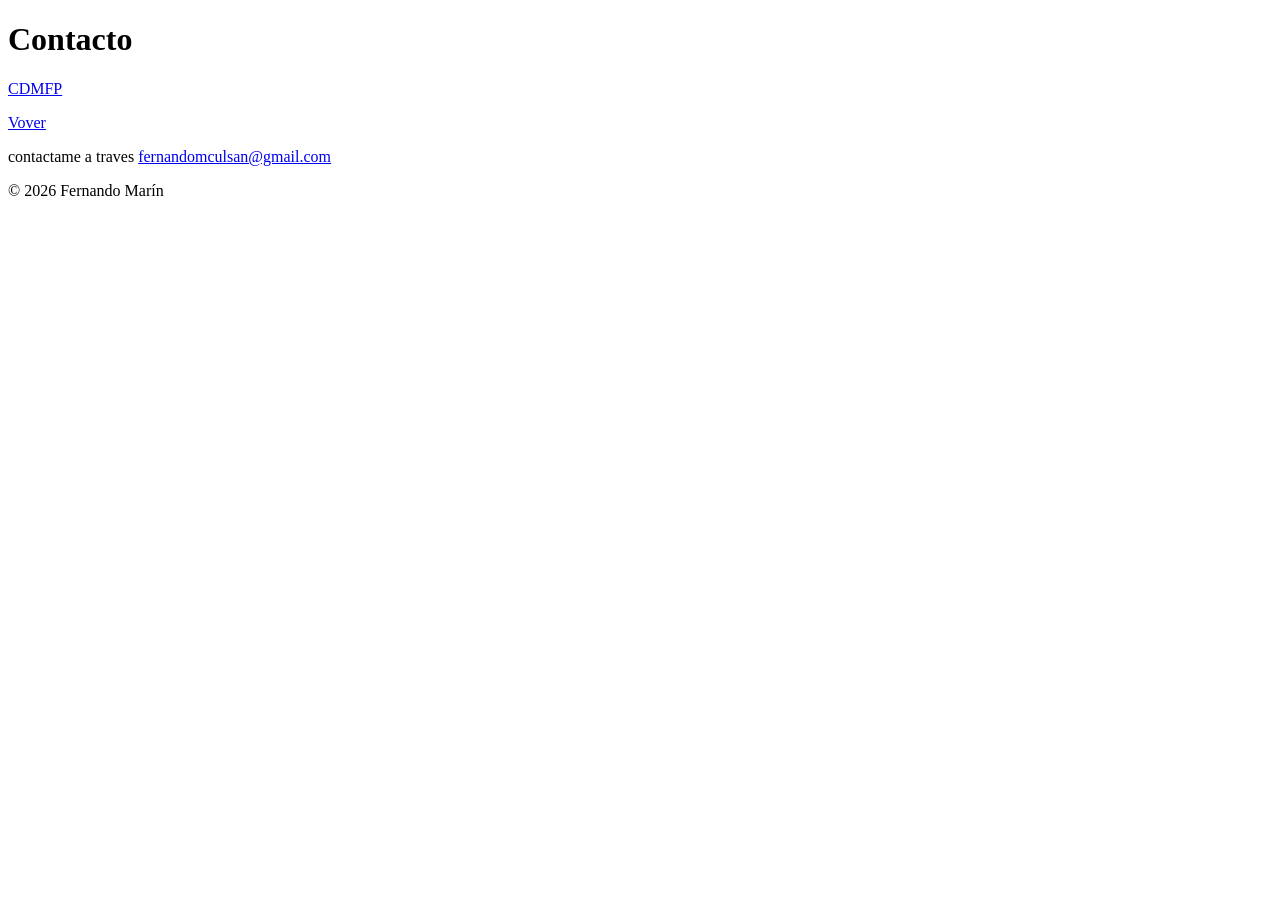
<file: Contacto.html>
<!DOCTYPE html>
<html lang="es">
<head>
    <meta charset="UTF-8">
    <meta name="viewport" content="width=device-width, initial-scale=1.0">
    <title>Contacto</title>
</head>
<body>
    <head>
        <h1>Contacto</h1>
        <nav>
        <a href="https://cdmfp.es" target="_blank"
        title="Ir a CDMFP">CDMFP</a>
    </nav>
        <p><a href="Página deportiva.html">Vover</a></p>
    </head>
    <main>
        <p>contactame a traves <a href="mailto:fernandomculsan@gmail.com">fernandomculsan@gmail.com</a></p>
    </main>
<footer>
    &copy; 2026 Fernando Marín
</footer>
</body>
</html>
</file>
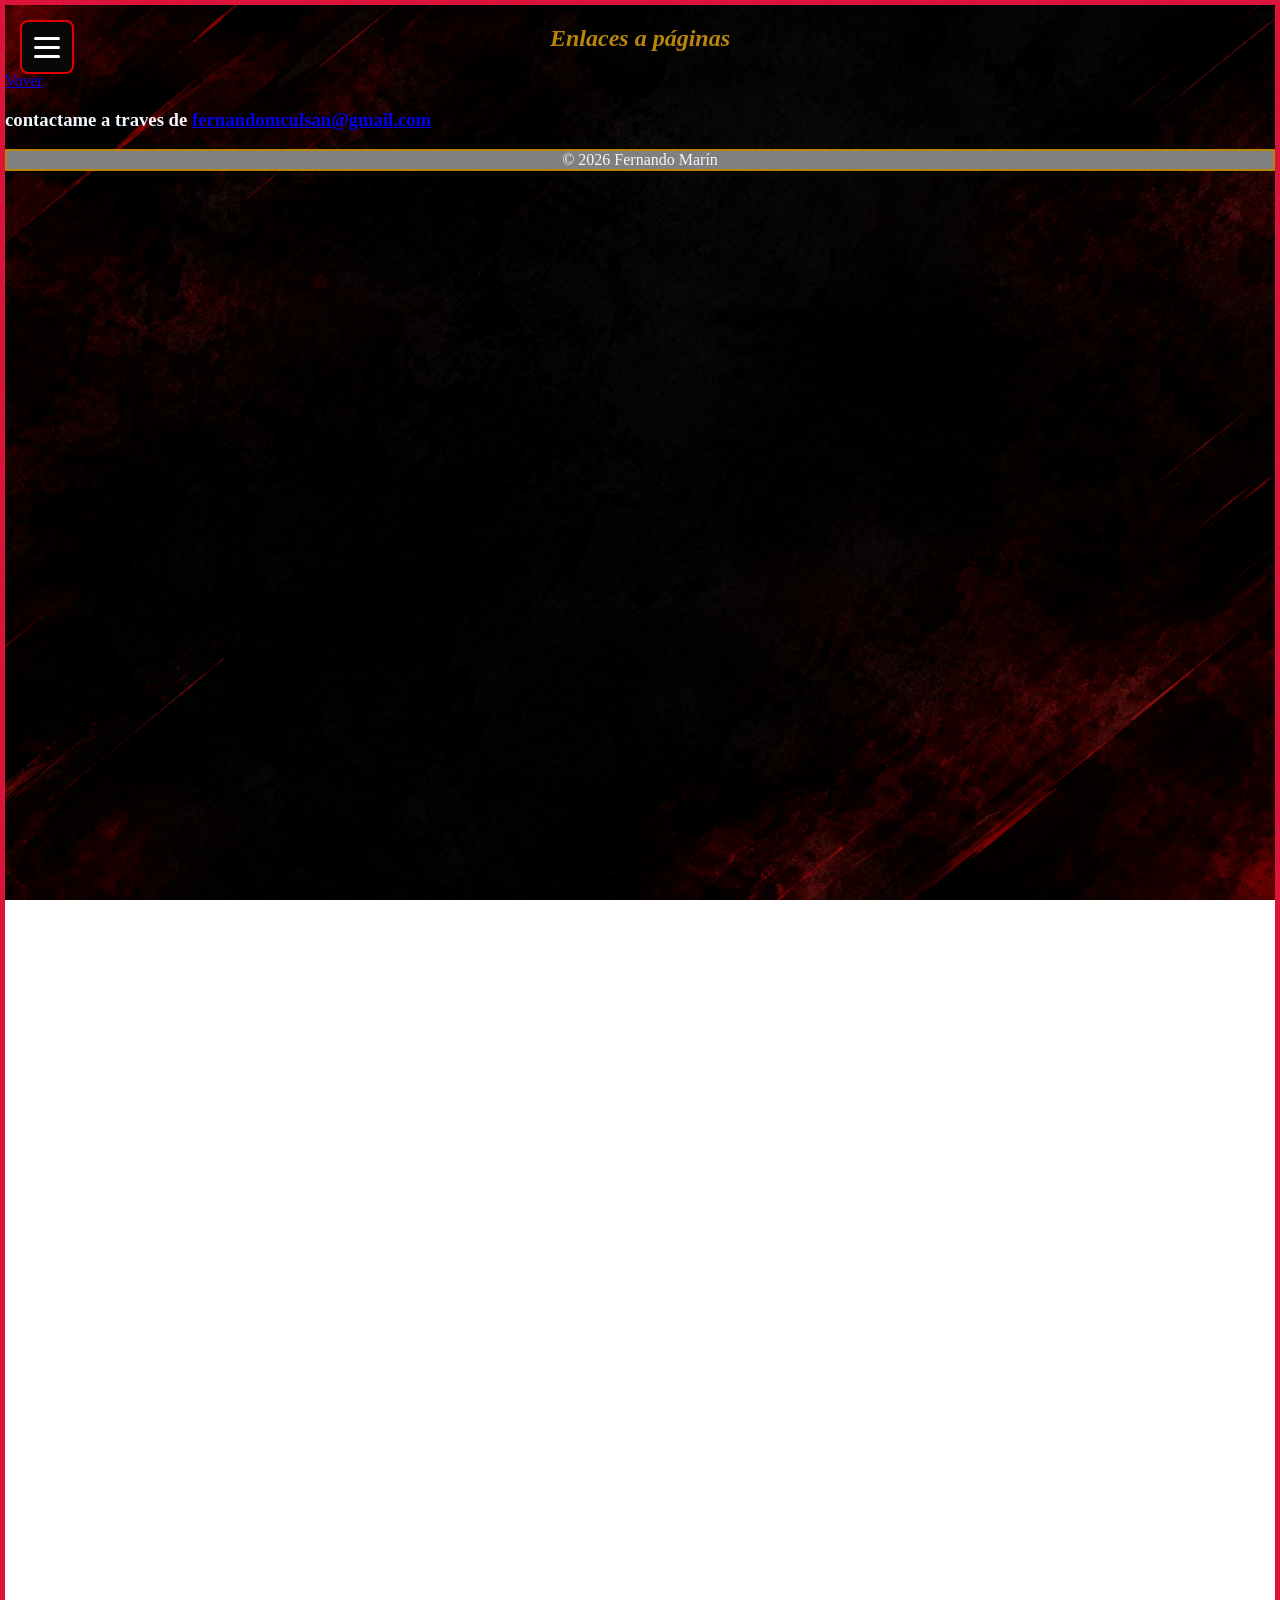
<file: Enlaces.html>
<!DOCTYPE html>
<html lang="es">
<head>
    <meta charset="UTF-8">
    <meta name="viewport" content="width=device-width, initial-scale=1.0">
    <title>Enlaces</title>
</head>
<head> <meta charset="UTF-8"> <meta name="viewport" content="width=device-width, initial-scale=1.0"> <title>Menú lateral</title> <style> /* Ocultamos el checkbox */ #menu-toggle { display: none; } /* Botón de las tres líneas */ .menu-button { position: fixed; top: 20px; left: 20px; width: 50px; height: 50px; background: #080808; border: 2px solid #e00000; border-radius: 8px; display: flex; flex-direction: column; justify-content: center; align-items: center; gap: 6px; cursor: pointer; z-index: 1001; } /* Las tres líneas */ .menu-button span { width: 26px; height: 3px; background: white; border-radius: 3px; transition: 0.3s; } /* Menú lateral */ .side-menu { position: fixed; top: 0; left: 0; width: 280px; height: 100vh; background: #080808; border-right: 2px solid #e00000; padding-top: 90px; transform: translateX(-100%); transition: transform 0.4s ease; z-index: 1000; } /* Abrir menú */ #menu-toggle:checked ~ .side-menu { transform: translateX(0); } /* Enlaces */ .side-menu a { display: block; padding: 18px 30px; color: white; text-decoration: none; font-size: 18px; font-weight: bold; transition: 0.25s; } .side-menu a:hover { background: #e00000; padding-left: 40px; } /* Convertir las tres líneas en X */ #menu-toggle:checked + .menu-button span:nth-child(1) { transform: rotate(45deg) translate(6px, 6px); } #menu-toggle:checked + .menu-button span:nth-child(2) { opacity: 0; } #menu-toggle:checked + .menu-button span:nth-child(3) { transform: rotate(-45deg) translate(6px, -6px); } </style> </head> <body> <!-- Checkbox que controla el menú --> <input type="checkbox" id="menu-toggle"> <!-- Botón de tres líneas --> <label for="menu-toggle" class="menu-button"> <span></span> <span></span> <span></span> </label> <!-- Menú --> <nav class="side-menu"> <a href="Enlaces.html"><span class="dorado">Inicio</span></a> <a href="https://torrex8.github.io/" target="_blank"title="Dani">Página Dani</a> <a href="https://hugo1998pul.github.io/" target="_blank"title="Hugo">Página Hugo</a> <a href="https://asewer21.github.io/" target="_blank" title="Andrés">Página Andrés</a> <a href="https://hector828.github.io/" target="_blank" title="Héctor">Página Héctor</a> <a href="https://albertosgg.github.io/" target="_blank" title="Alberto">Página Alberto</a> <a href="https://raulfernandez31.github.io/" target="_blank" title="Raúl">Página Raúl</a><p><a href="SportsEmotion.html"><span class="morado">Volver</span></a></p></nav> </body>
<body>
    <link rel="stylesheet" href="estilos enlaces.css">
    <section id="enlaces"> 
        <h1><em>Enlaces a páginas</em></h1>
    </section>
    <head>
        <p><a href="SportsEmotion.html">Vover</a></p>
    </head>
    <main>
        <p><h3>contactame a traves de <a href="mailto:fernandomculsan@gmail.com">fernandomculsan@gmail.com</a></h3></p>
    </main>

<footer>
    &copy; 2026 Fernando Marín
</footer>
</body>
</html>
</file>
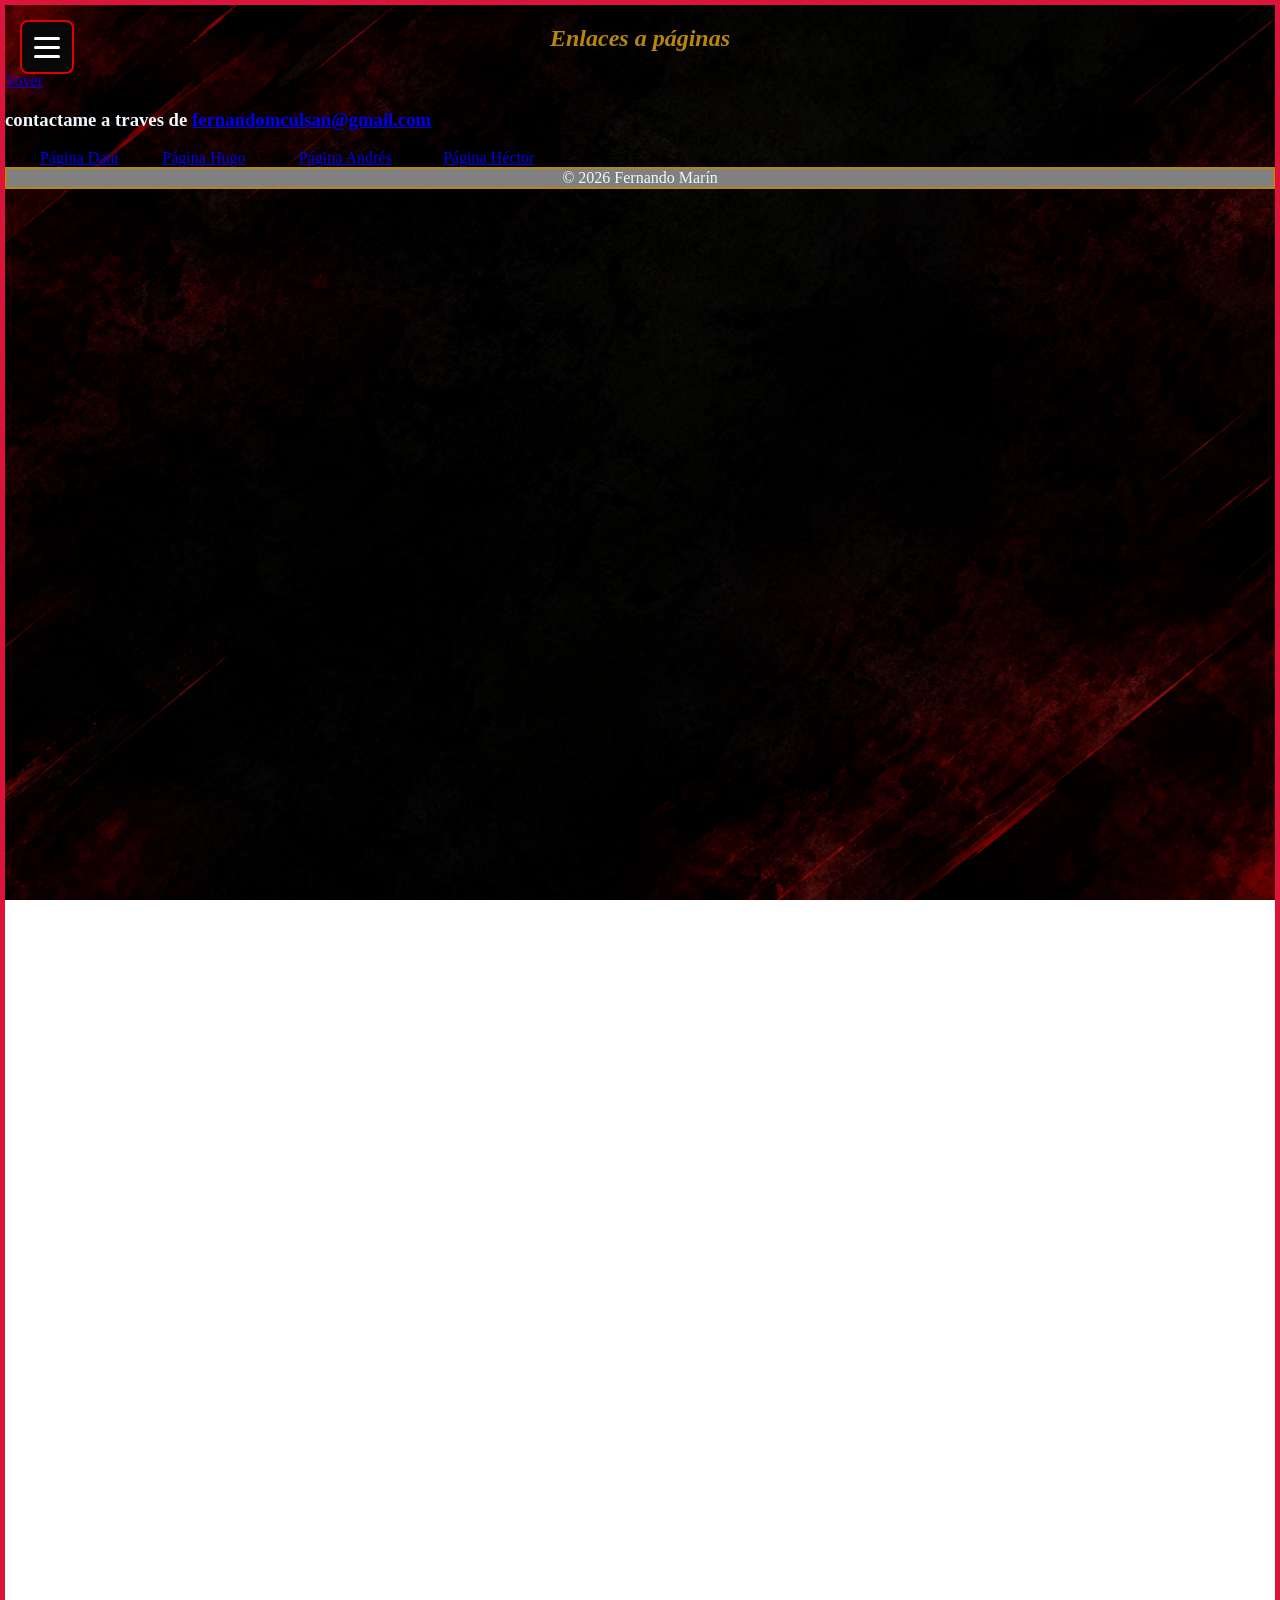
<file: enlaces.html>
<!DOCTYPE html>
<html lang="es">
<head>
    <meta charset="UTF-8">
    <meta name="viewport" content="width=device-width, initial-scale=1.0">
    <title>Enlaces</title>
</head>
<head> <meta charset="UTF-8"> <meta name="viewport" content="width=device-width, initial-scale=1.0"> <title>Menú lateral</title> <style> /* Ocultamos el checkbox */ #menu-toggle { display: none; } /* Botón de las tres líneas */ .menu-button { position: fixed; top: 20px; left: 20px; width: 50px; height: 50px; background: #080808; border: 2px solid #e00000; border-radius: 8px; display: flex; flex-direction: column; justify-content: center; align-items: center; gap: 6px; cursor: pointer; z-index: 1001; } /* Las tres líneas */ .menu-button span { width: 26px; height: 3px; background: white; border-radius: 3px; transition: 0.3s; } /* Menú lateral */ .side-menu { position: fixed; top: 0; left: 0; width: 280px; height: 100vh; background: #080808; border-right: 2px solid #e00000; padding-top: 90px; transform: translateX(-100%); transition: transform 0.4s ease; z-index: 1000; } /* Abrir menú */ #menu-toggle:checked ~ .side-menu { transform: translateX(0); } /* Enlaces */ .side-menu a { display: block; padding: 18px 30px; color: white; text-decoration: none; font-size: 18px; font-weight: bold; transition: 0.25s; } .side-menu a:hover { background: #e00000; padding-left: 40px; } /* Convertir las tres líneas en X */ #menu-toggle:checked + .menu-button span:nth-child(1) { transform: rotate(45deg) translate(6px, 6px); } #menu-toggle:checked + .menu-button span:nth-child(2) { opacity: 0; } #menu-toggle:checked + .menu-button span:nth-child(3) { transform: rotate(-45deg) translate(6px, -6px); } </style> </head> <body> <!-- Checkbox que controla el menú --> <input type="checkbox" id="menu-toggle"> <!-- Botón de tres líneas --> <label for="menu-toggle" class="menu-button"> <span></span> <span></span> <span></span> </label> <!-- Menú --> <nav class="side-menu"> <a href="Enlaces.html"><span class="dorado">Inicio</span></a> <a href="https://torrex8.github.io/" target="_blank"title="Dani">Página Dani</a> <a href="https://hugo1998pul.github.io/" target="_blank"title="Hugo">Página Hugo</a> <a href="https://asewer21.github.io/" target="_blank" title="Andrés">Página Andrés</a> <a href="https://hector828.github.io/" target="_blank" title="Héctor">Página Héctor</a> <p><a href="Página deportiva.html"><span class="morado">Volver</span></a></p></nav> </body>
<body>
    <link rel="stylesheet" href="estilos enlaces.css">
    <section id="enlaces"> 
        <h1><em>Enlaces a páginas</em></h1>
    </section>
    <head>
        <p><a href="Página deportiva.html">Vover</a></p>
    </head>
    <main>
        <p><h3>contactame a traves de <a href="mailto:fernandomculsan@gmail.com">fernandomculsan@gmail.com</a></h3></p>
    </main>
<header>
        Dani   <a href="https://torrex8.github.io/" target="_blank"title="Dani">Página Dani</a>
        Hugo   <a href="https://hugo1998pul.github.io/" target="_blank"title="Hugo">Página Hugo</a>
        Andrés <a href="https://asewer21.github.io/" target="_blank" title="Andrés">Página Andrés</a>
        Héctor <a href="https://hector828.github.io/" target="_blank" title="Héctor">Página Héctor</a>
</header>
<footer>
    &copy; 2026 Fernando Marín
</footer>
</body>
</html>
</file>
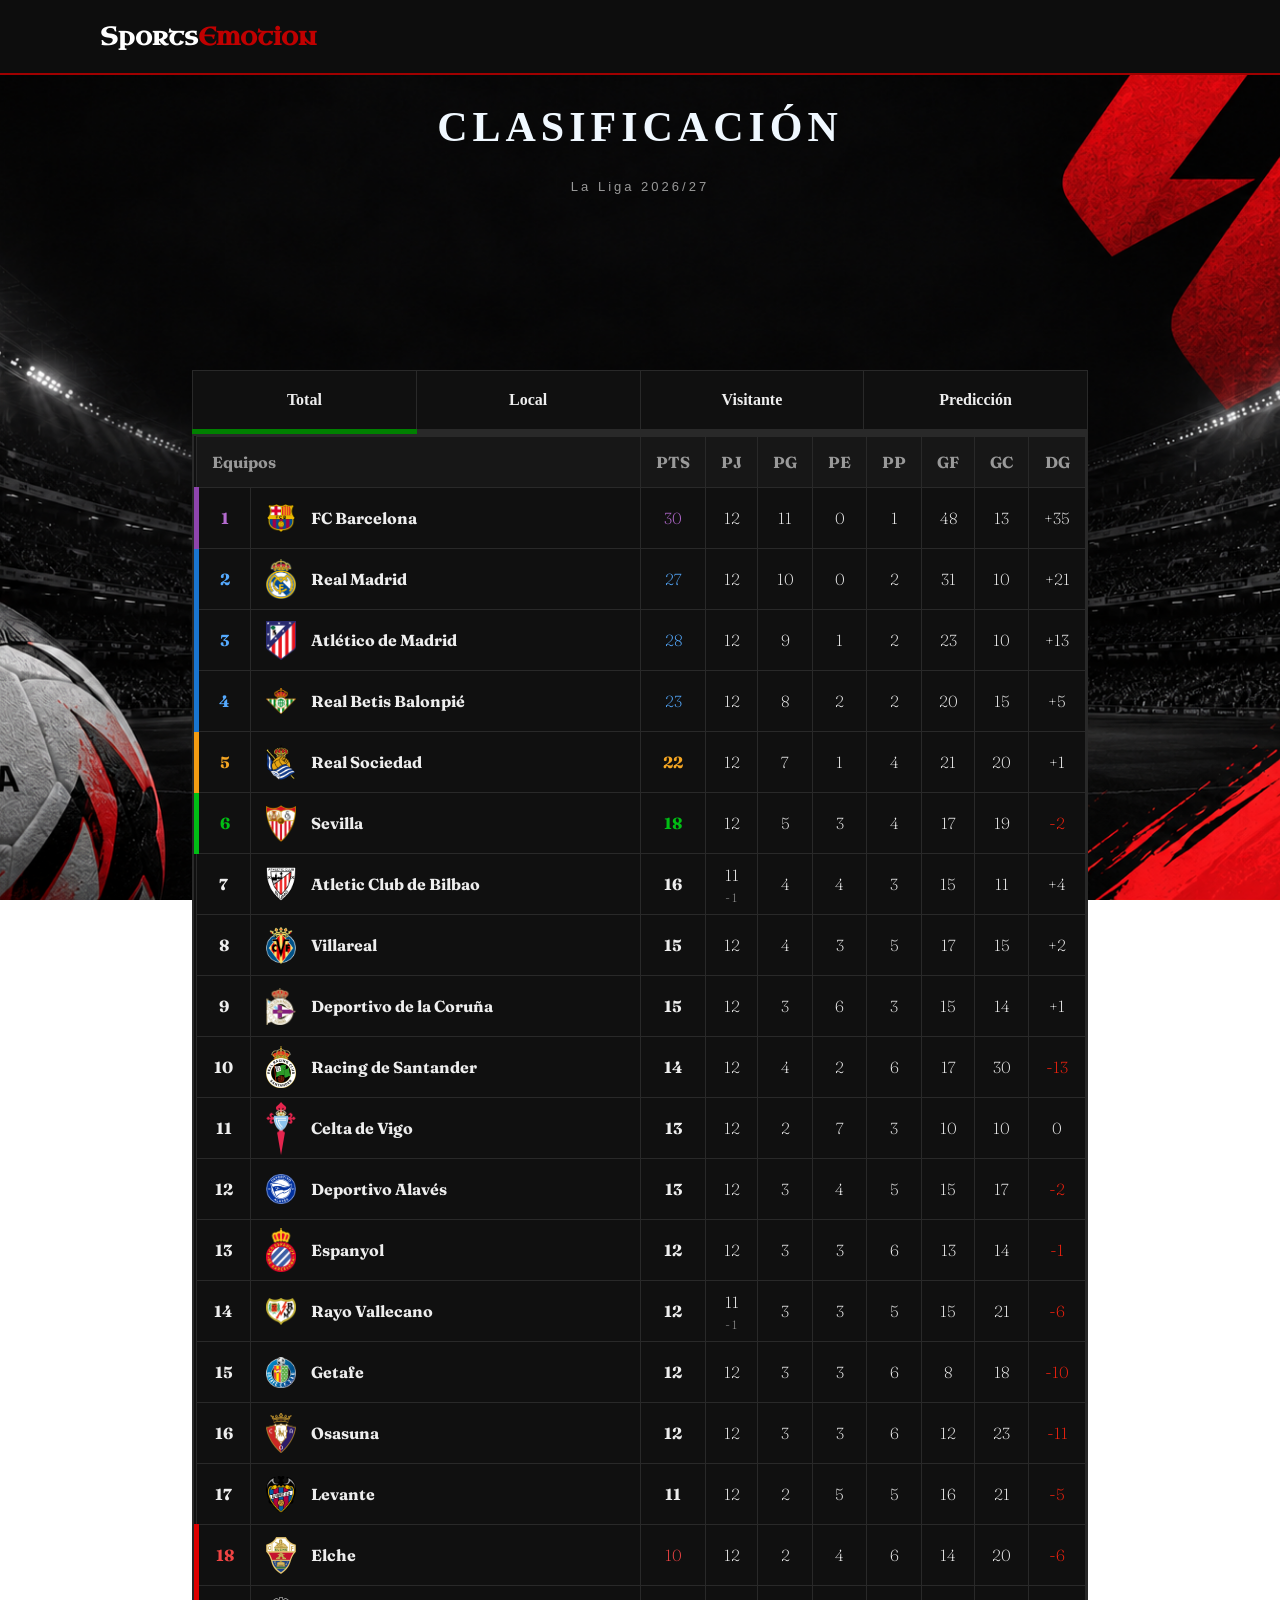
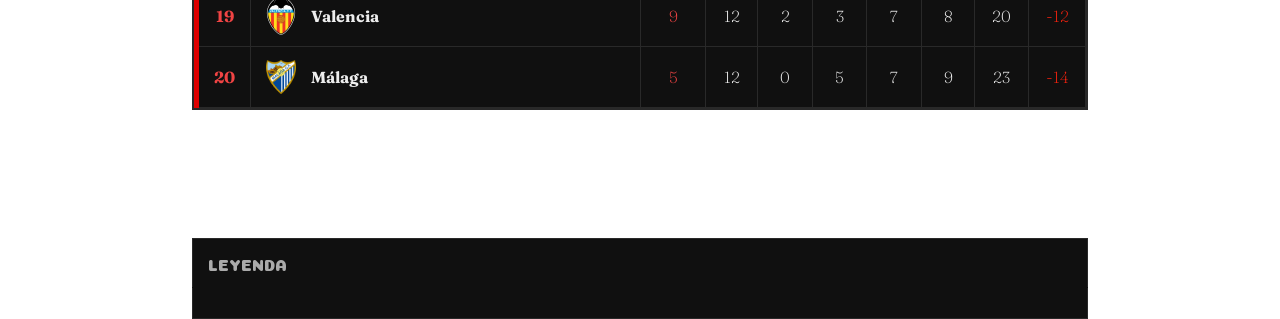
<file: Ligas enlaces/Clasificación.html>
<!DOCTYPE html>
<html lang="es">
<head>

    <meta charset="UTF-8">
    <meta name="viewport" content="width=device-width, initial-scale=1.0">
    <title>CLASIFICACIÓN</title>
    <link rel="preconnect" href="https://fonts.googleapis.com">
    <link rel="preconnect" href="https://fonts.gstatic.com" crossorigin>
    <link href="https://fonts.googleapis.com/css2?family=Coiny&family=Uncial+Antiqua&family=Permanent+Marker&family=Fraunces:ital,opsz,wght@0,9..144,100..900;1,9..144,100..900&&family=Just+Another+Hand&display=swap" rel="stylesheet">
    <link rel="stylesheet" href="Clasificaciónestilos.css">
</head>


<body>
<!-- Menu de Arriba -->
    <header>
            <a href="#">Sports<span>Emotion</span></a>
        <nav>
                
        </nav>
    </header>

    <div class="titulo">
        <h1>CLASIFICACIÓN</h1>
        <p>La Liga 2026/27</p>
    </div>

    <table class="tablaarriba">
        <thead>
            <th class="total">Total</th>
            <th class="local">Local</th>
            <th class="visitante">Visitante</th>
            <th class="prediccion">Predicción</th>
                
        </thead>
    </table>
    
    <table class="principal">
        
        </thead>
        <th class="tabla">
            <table class="fondo">
                
                <thead>
                    <tr>
                        
                        <th class="equipos" scope="col"colspan="2" >Equipos</th>
                        <th class="pts" scope="col">PTS</th>
                        <th class="pj" scope="col">PJ</th>
                        <th class="pg" scope="col">PG</th>
                        <th class="pe" scope="col">PE</th>
                        <th class="pp" scope="col">PP</th>
                        <th class="gf" scope="col">GF</th>
                        <th class="gc" scope="col">GC</th>
                        <th class="dg" scope="col">DG</th>

                        </tr>
                </thead>
        <!-- <tfoot>
            <tr>
                <th class="numero">3</th>
                <th >Total</th>
                <td>500</td>
                <td>700</td>
                <td>900</td>
            </tr>
        </tfoot> -->
                <tbody>
<!-- Primer Clasificado -->
                    <tr>
                
                        <th class="numero1" >1</th>
                        <th class="equipo" scope="row" ><div class="equipoimg"><img src="Equipos LaLiga/FC_Barcelona.webp" alt="Futbol Club Barcelona"><p>FC Barcelona</p></div></th>
                        <td class="numero1pts">30</td>
                        <!-- PJ -->
                        <td>12</td>
                        <!-- PG -->
                        <td>11</td>
                        <!-- PE -->
                        <td>0</td>
                        <!-- PP -->
                        <td>1</td>
                        <!-- GF -->
                        <td>48</td>
                        <!-- GC -->
                        <td>13</td>
                        <!-- DG -->
                        <td>+35</td>
                    </tr>
<!-- Segundo Clasificado -->
                    <tr>
                        
                        <th class="numerochamp" >2</th>
                        <th class="equipo" scope="row" ><div class="equipoimg"><img src="Equipos LaLiga/Real_Madrid.webp" alt="Real Madrid"><p>Real Madrid</p></div></th>                   
                        <td class="numerochamppts">27</td>
                        <!-- PJ -->
                        <td>12</td>
                        <!-- PG -->
                        <td>10</td>
                        <!-- PE -->
                        <td>0</td>
                        <!-- PP -->
                        <td>2</td>
                        <!-- GF -->
                        <td>31</td>
                        <!-- GC -->
                        <td>10</td>
                        <!-- DG -->
                        <td>+21</td>
                    </tr>
<!-- Tercer Clasificado -->
                    <tr>
                        
                        <th class="numerochamp" scope="row">3</th>
                        <th class="equipo" scope="row"><div class="equipoimg"><img src="Equipos LaLiga/Atletico_Madrid.webp" alt="Atlético de Madrid"><p>Atlético de Madrid</p></div></th>
                        <td class="numerochamppts">28</td>
                        <!-- PJ -->
                        <td>12</td>
                        <!-- PG -->
                        <td>9</td>
                        <!-- PE -->
                        <td>1</td>
                        <!-- PP -->
                        <td>2</td>
                        <!-- GF -->
                        <td>23</td>
                        <!-- GC -->
                        <td>10</td>
                        <!-- DG -->
                        <td>+13</td>
                    </tr>
                    
<!-- Cuarto Clasificado -->
                    <tr>
                        
                        <th class="numerochamp" >4</th>
                        <th class="equipo" scope="row" ><div class="equipoimg"><img src="Equipos LaLiga/Real_Betis.webp" alt="Real Betis Balonpié"><p>Real Betis Balonpié</p></div></th>
                        <td class="numerochamppts">23</td>
                        <!-- PJ -->
                        <td>12</td>
                        <!-- PG -->
                        <td>8</td>
                        <!-- PE -->
                        <td>2</td>
                        <!-- PP -->
                        <td>2</td>
                        <!-- GF -->
                        <td>20</td>
                        <!-- GC -->
                        <td>15</td>
                        <!-- DG -->
                        <td>+5</td>
                    </tr>
<!-- Quinto Clasificado -->
                    <tr>
                        
                        <th class="numeroeuropa" >5</th>
                        <th class="equipo" scope="row" ><div class="equipoimg"><img src="Equipos LaLiga/Real_Sociedad.webp" alt="Real Sociedad"><p>Real Sociedad</p></div></th>
                        <th class="numeroeuropapts">22</th>
                        <!-- PJ -->
                        <td>12</td>
                        <!-- PG -->
                        <td>7</td>
                        <!-- PE -->
                        <td>1</td>
                        <!-- PP -->
                        <td>4</td>
                        <!-- GF -->
                        <td>21</td>
                        <!-- GC -->
                        <td>20</td>
                        <!-- DG -->
                        <td>+1</td>
                    </tr>
<!-- Sexto Clasificado -->
                    <tr>
                        
                        <th class="numeroconference" >6</th>
                        <th class="equipo" scope="row" ><div class="equipoimg"><img src="Equipos LaLiga/Sevilla_FC_logo.webp" alt="Sevilla"><p>Sevilla</p></div></th>
                        <th class="numeroconferencepts">18</th>
                        <!-- PJ -->
                        <td>12</td>
                        <!-- PG -->
                        <td>5</td>
                        <!-- PE -->
                        <td>3</td>
                        <!-- PP -->
                        <td>4</td>
                        <!-- GF -->
                        <td>17</td>
                        <!-- GC -->
                        <td>19</td>
                        <!-- DG -->
                        <td class="dgnegativa">-2</td>
                    </tr>
<!-- Septimo Clasificado -->
                    <tr>
                        
                        <th class="numero" >7</th>
                        <th class="equipo" scope="row" ><div class="equipoimg"><img src="Equipos LaLiga/Club_Athletic_Bilbao.webp" alt="Atletic Club de Bilbao"><p>Atletic Club de Bilbao</p></div></th>
                        <th>16</th>
                        <!-- PJ -->
                        <td class="pjnum">11
                            <p class="p">-1</p>
                        </td>
                        <!-- PG -->
                        <td>4</td>
                        <!-- PE -->
                        <td>4</td>
                        <!-- PP -->
                        <td>3</td>
                        <!-- GF -->
                        <td>15</td>
                        <!-- GC -->
                        <td>11</td>
                        <!-- DG -->
                        <td>+4</td>
                    </tr>
<!-- Octavo Clasificado -->
                    <tr>
                        
                        <th class="numero" >8</th>
                        <th class="equipo" scope="row" ><div class="equipoimg"><img src="Equipos LaLiga/Villarreal_CF.webp" alt="Villareal"><p>Villareal</p></div></th>
                        <th>15</th>
                        <!-- PJ -->
                        <td>12</td>
                        <!-- PG -->
                        <td>4</td>
                        <!-- PE -->
                        <td>3</td>
                        <!-- PP -->
                        <td>5</td>
                        <!-- GF -->
                        <td>17</td>
                        <!-- GC -->
                        <td>15</td>
                        <!-- DG -->
                        <td>+2</td>
                    </tr>
<!-- Noveno Clasificado -->
                    <tr>
                        
                        <th class="numero" >9</th>
                        <th class="equipo" scope="row" ><div class="equipoimg"><img src="Equipos LaLiga/RC_Deportivo_A_Coruña_logo.webp" alt="Deportivo de la Coruña"><p>Deportivo de la Coruña</p></div></th>
                        <th>15</th>
                        <!-- PJ -->
                        <td>12</td>
                        <!-- PG -->
                        <td>3</td>
                        <!-- PE -->
                        <td>6</td>
                        <!-- PP -->
                        <td>3</td>
                        <!-- GF -->
                        <td>15</td>
                        <!-- GC -->
                        <td>14</td>
                        <!-- DG -->
                        <td>+1</td>
                    </tr>
<!-- Decimo Clasificado -->
                    <tr>
                        
                        <th class="numero" >10</th>
                        <th class="equipo" scope="row" ><div class="equipoimg"><img src="Equipos LaLiga/Racing_de_Santander.webp" alt=" Racing de Santander"><p>Racing de Santander</p></div></th>
                        <th>14</th>
                        <!-- PJ -->
                        <td>12</td>
                        <!-- PG -->
                        <td>4</td>
                        <!-- PE -->
                        <td>2</td>
                        <!-- PP -->
                        <td>6</td>
                        <!-- GF -->
                        <td>17</td>
                        <!-- GC -->
                        <td>30</td>
                        <!-- DG -->
                        <td class="dgnegativa">-13</td>
                    </tr>
<!-- DecimoPrimero Clasificado -->
                    <tr>
                        
                        <th class="numero" scope="row">11</th>
                        <th class="equipo" scope="row"><div class="equipoimg"><img src="Equipos LaLiga/RC_Celta_de_Vigo.webp" alt="Celta de Vigo"><p>Celta de Vigo</p></div></th>
                        <th>13</th>
                        <!-- PJ -->
                        <td>12</td>
                        <!-- PG -->
                        <td>2</td>
                        <!-- PE -->
                        <td>7</td>
                        <!-- PP -->
                        <td>3</td>
                        <!-- GF -->
                        <td>10</td>
                        <!-- GC -->
                        <td>10</td>
                        <!-- DG -->
                        <td>0</td>
                    </tr>
<!-- DecimoSegundo Clasificado -->
                    <tr>
                        
                        <th class="numero" >12</th>
                        <th class="equipo" scope="row" ><div class="equipoimg"><img src="Equipos LaLiga/Deportivo_Alaves.webp" alt="Deportivo Alaves"><p>Deportivo Alavés</p></div></th>
                        <th>13</th>
                        <!-- PJ -->
                        <td>12</td>
                        <!-- PG -->
                        <td>3</td>
                        <!-- PE -->
                        <td>4</td>
                        <!-- PP -->
                        <td>5</td>
                        <!-- GF -->
                        <td>15</td>
                        <!-- GC -->
                        <td>17</td>
                        <!-- DG -->
                        <td class="dgnegativa">-2</td>
                    </tr>
<!-- DecimoTercero Clasificado -->
                    <tr>
                        
                        <th class="numero" >13</th>
                        <th class="equipo" scope="row" ><div class="equipoimg"><img src="Equipos LaLiga/RCD_Espanyol.webp" alt=">Espanyol"><p>Espanyol</p></div></th>
                        <th>12</th>
                        <!-- PJ -->
                        <td>12</td>
                        <!-- PG -->
                        <td>3</td>
                        <!-- PE -->
                        <td>3</td>
                        <!-- PP -->
                        <td>6</td>
                        <!-- GF -->
                        <td>13</td>
                        <!-- GC -->
                        <td>14</td>
                        <!-- DG -->
                        <td class="dgnegativa">-1</td>
                    </tr>
<!-- DecimoCuarto Clasificado -->
                    <tr>
                        
                        <th class="numero" >14</th>
                        <th class="equipo" scope="row" ><div class="equipoimg"><img src="Equipos LaLiga/Rayo_Vallecano.webp" alt="Rayo Vallecano"><p>Rayo Vallecano</p></div></th>
                        <th>12</th>
                        <!-- PJ -->
                        <td class="pjnum">11
                            <p class="p">-1</p>
                        <!-- PG -->
                        <td>3</td>
                        <!-- PE -->
                        <td>3</td>
                        <!-- PP -->
                        <td>5</td>
                        <!-- GF -->
                        <td>15</td>
                        <!-- GC -->
                        <td>21</td>
                        <!-- DG -->
                        <td class="dgnegativa">-6</td>
                    </tr>
<!-- DecimoQuinto Clasificado -->
                    <tr>
                        
                        <th class="numero" >15</th>
                        <th class="equipo" scope="row" ><div class="equipoimg"><img src="Equipos LaLiga/Getafe.webp" alt="Getafe"><p>Getafe</p></div></th>
                        <th>12</th>
                        <!-- PJ -->
                        <td>12</td>
                        <!-- PG -->
                        <td>3</td>
                        <!-- PE -->
                        <td>3</td>
                        <!-- PP -->
                        <td>6</td>
                        <!-- GF -->
                        <td>8</td>
                        <!-- GC -->
                        <td>18</td>
                        <!-- DG -->
                        <td class="dgnegativa">-10</td>
                    </tr>
<!-- DecimoSexto Clasificado -->
                    <tr>
                        
                        <th class="numero" >16</th>
                        <th class="equipo" scope="row" ><div class="equipoimg"><img src="Equipos LaLiga/Atletico_Osasuna.webp" alt="Osasuna"><p>Osasuna</p></div></th>
                        <th>12</th>
                        <!-- PJ -->
                        <td>12</td>
                        <!-- PG -->
                        <td>3</td>
                        <!-- PE -->
                        <td>3</td>
                        <!-- PP -->
                        <td>6</td>
                        <!-- GF -->
                        <td>12</td>
                        <!-- GC -->
                        <td>23</td>
                        <!-- DG -->
                        <td class="dgnegativa">-11</td>
                    </tr>
<!-- DecimoSeptimo Clasificado -->
                    <tr>
                        
                        <th class="numero" >17</th>
                        <th class="equipo" scope="row" ><div class="equipoimg"><img src="Equipos LaLiga/Levante_Unión_Deportiva.webp" alt="Levante"><p>Levante</p></div></th>
                        <th>11</th>
                        <!-- PJ -->
                        <td>12</td>
                        <!-- PG -->
                        <td>2</td>
                        <!-- PE -->
                        <td>5</td>
                        <!-- PP -->
                        <td>5</td>
                        <!-- GF -->
                        <td>16</td>
                        <!-- GC -->
                        <td>21</td>
                        <!-- DG -->
                        <td class="dgnegativa">-5</td>
                    </tr>
<!-- DecimoOctavo Clasificado -->
                    <tr>
                        
                        <th class="numerodescenso" >18</th>
                        <th class="equipo" scope="row" ><div class="equipoimg"><img src="Equipos LaLiga/Elche_CF.webp" alt="Elche"><p>Elche</p></div></th>                     
                        <td class="numerodescensopts">10</td>
                        <!-- PJ -->
                        <td>12</td>
                        <!-- PG -->
                        <td>2</td>
                        <!-- PE -->
                        <td>4</td>
                        <!-- PP -->
                        <td>6</td>
                        <!-- GF -->
                        <td>14</td>
                        <!-- GC -->
                        <td>20</td>
                        <!-- DG -->
                        <td class="dgnegativa">-6</td>
                    </tr>
<!-- DecimoNoveno Clasificado -->
                    <tr>
                        
                        <th class="numerodescenso" >19</th>
                        <th class="equipo" scope="row" ><div class="equipoimg"><img src="Equipos LaLiga/Valencia.webp" alt="Valencia"><p>Valencia</p></div></th>                       
                        <td class="numerodescensopts">9</td>
                        <!-- PJ -->
                        <td>12</td>
                        <!-- PG -->
                        <td>2</td>
                        <!-- PE -->
                        <td>3</td>
                        <!-- PP -->
                        <td>7</td>
                        <!-- GF -->
                        <td>8</td>
                        <!-- GC -->
                        <td>20</td>
                        <!-- DG -->
                        <td class="dgnegativa">-12</td>
                    </tr>
<!-- Vigesimo Clasificado -->
                    <tr>
                        
                        <th class="numerodescenso" >20</th>
                        <th class="equipo" scope="row" ><div class="equipoimg"><img src="Equipos LaLiga/Logo_Málaga.webp" alt="Málaga"><p>Málaga</p></div></th>                      
                        <td class="numerodescensopts">5</td>
                        <!-- PJ -->
                        <td>12</td>
                        <!-- PG -->
                        <td>0</td>
                        <!-- PE -->
                        <td>5</td>
                        <!-- PP -->
                        <td>7</td>
                        <!-- GF -->
                        <td>9</td>
                        <!-- GC -->
                        <td>23</td>
                        <!-- DG -->
                        <td class="dgnegativa">-14</td>
                    </tr>           
                    
                    
                </tbody>

            

            </table>
        </th>
    </table>
    <table class="leyenda">
        <thead>
            <tr>
                <th class="leyendath" scope="rowspan">LEYENDA</th>
            
            </tr>
        </thead>
        <tbody>
            <tr>
                <th></th>
            </tr>
        </tbody>
    </table>
</body>
</html>
</file>
<file: estilos enlaces.css>
body{
h1{
    color: darkgoldenrod;
    text-align: center;
}
border: 5px solid crimson;
background-image:url(imagenes/fondoenlace2.png) ;
background-repeat: no-repeat;    /* Evita que la imagen se repita en mosaico */
background-size: cover;          /* Hace que la imagen cubra toda la pantalla */
background-position: center;     /* Centra la imagen */
background-attachment: fixed;    /* Mantiene el fondo fijo al hacer scroll */
height: 180vh;                   /* Asegura que el body ocupe toda la altura */
margin: 0;                       /* Elimina márgenes por defecto del navegador */
}
body{
h3{
  color: aliceblue;
}
}
.morado{
    color: darkmagenta;
}
.dorado{
    color: darkgoldenrod;
}
footer{
    border: 2px solid darkgoldenrod;
    background-color: grey;
    color: aliceblue;
    text-align: center;
}
</file>
<file: Ligas enlaces/Clasificaciónestilos.css>
table.principal{
    border-collapse:collapse ;
    width: 70%;
    background-color: #101010;
    color: #EEEEEE;
    margin-left: 15%;
    margin-top: 10%;
}
th,td{
    border:1px solid #292929 ;
    
            
}
td{
    padding: 15px;
}
th{
    padding: 15px;
}
        

th.pts,.pj,.pg,.pe,.pp,.gf,.gc,.dg{
    width: 3%;
    border-right-color: solid #101010;       
}
.equipos,th.pts,.pj,.pg,.pe,.pp,.gf,.gc,.dg{
    background-color: #171717; 
    color: #999999;
}

table.fondo{
    background-size:contain ;
    border-collapse: collapse;
            
}
th.tabla{
    border:2px solid #292929;
    padding: 0;
            
}
body {
    background-image: url("imagenes/FondoLaLiga.png");
    min-height: 100vh;
    display: flex;
    flex-direction: column;
    background-repeat: no-repeat;
    background-size: cover;
    background-position: center;
    background-attachment: fixed;
    color: aliceblue;
    font-family: Arial, Helvetica, sans-serif;
    margin: 0;
}
header a{
    font-family: "Uncial Antiqua", system-ui;
    font-weight: 600;
    text-decoration: none;
    color: white;
    text-align: center;
    font-size: 25px;
}

header a span{
    color: #c00000;
    
}
header{
    background-color: #0d0d0d;
    border-bottom: 2px solid #a00000;
    width: 100%;
    padding: 20px 100px; 
    
    
}

/*       
tbody tr:nth-child(1)>th{
border-left-color: red;           
}
*/
th.numero1{
    border-left:5px solid #8E44AD;
    width: 1%;
}
.numero1,.numero1pts{
    color: #B56BD0;
}
th.numerochamp{
    border-left: 5px solid #1975D0;
    width: 1%;
}
.numerochamp,.numerochamppts{
    color: #55AAFF;
}
th.numeroeuropa{
    border-left: 5px solid #F39C12;
    width: 1%;
}
.numeroeuropa,.numeroeuropapts{
    color: #F5A623;
}
th.numerodescenso{
    border-left: 5px solid #DF0000;
    width: 1%;
}
th.numeroconference,.numeroconferencepts{
    color: #00BE14;
}
.numeroconference{
    border-left: 5px solid #00BE14;
    width: 1%;
}
.numerodescenso,.numerodescensopts{
    color: #F04444;
}

th.equipo{
    text-align: left;
}
th.equipos{      
    text-align:start;
}
tbody th{
    border-right-color:#292929 ;
}
tfoot th{
    border-right-color:#292929 ;
}

div.titulo {
    text-align: center;
    margin-bottom: 35px;
        
}

.titulo h1 {
    font-size: 42px;
    letter-spacing: 5px;
    font-weight: 900;
}

.titulo p {
    color: #999;
    margin-top: 8px;
    font-size: 13px;
    letter-spacing: 3px;       
}
.dgpositiva{
    color: #27C46B;
}
.dgnegativa{
    color: #f1220f;
}
table.leyenda{
    border-collapse:collapse ;
    width: 70%;
    background-color: #101010;
    color: #EEEEEE;
    margin-left: 15%;
    margin-top: 10%;

}
.leyendath{
    border-bottom-color:#101010;
    text-align: left;
    color: #AAAAAA;
    font-family: "Coiny", system-ui;
    font-weight: 400;
    font-style: normal;
}


.equipoimg {
  display: flex;         
  align-items: center;   
  gap: 15px;
  height: 30px;             
}

.equipoimg img {
  width: 30px;          
  height: auto;
}
/* p.p{
    color: ;
} */
 p.p {
    color: #999;
    margin-top: 5px;
    font-size: 12px;
    letter-spacing: 2px;
    height: 1px;

      
}
.pjnum{
    padding: 5px;
    
}
.tablaarriba{
    border-collapse:collapse ;
    width: 70%;
    background-color: #101010;
    color: #EEEEEE;
    margin-left: 15%;
    margin-top: 10%;
}
/* th.tablaarriba p{
    display: inline;
    margin: 45px;
    margin-top: 0%;
} */
 .tablaarriba th{
    padding: 20px;
    width: 25%;
    
}
.total{
    border-bottom:5px solid green;
}
.total:hove{
    background-color: #00BE14;
}
.local{
    border-bottom:5px solid #292929;
}
.visitante{
    border-bottom:5px solid #292929;
}
.prediccion{
    border-bottom:5px solid #292929;
}
table.principal{
    margin-top: 0;
}
.total:hover{
    transform: scale(1.2);
    transition: 1s;
    color: green;
}
.local:hover{
    transform: scale(1.2);
    transition: 1s;
    color: green;
    border-bottom:5px solid green;
    
}
.visitante:hover{
    transform: scale(1.2);
    transition: 1s;
    color: green;
    border-bottom:5px solid green;
}
.prediccion:hover{
    transform: scale(1.2);
    transition: 1s;
    color: green;
    border-bottom:5px solid green;
}
.tablaarriba:has(.local:hover) .total{
    border-bottom:5px solid #292929;
}
.tablaarriba:has(.visitante:hover) .total{
    border-bottom:5px solid #292929;
}
.tablaarriba:has(.prediccion:hover) .total{
    border-bottom:5px solid #292929;
}
.tablaarriba{
    font-family: "Permanent Marker", cursive;
    font-weight: 100;
    font-style: normal;
}
div h1{
    font-family: "Just Another Hand", cursive;
    font-weight: 400;
    font-style: normal;
}
table.fondo{
    font-family: "Fraunces", serif;
    font-optical-sizing: auto;
    font-weight: 200;
    font-style: normal;
    font-variation-settings:
    "SOFT" 0,
    "WONK" 0;
}
</file>
